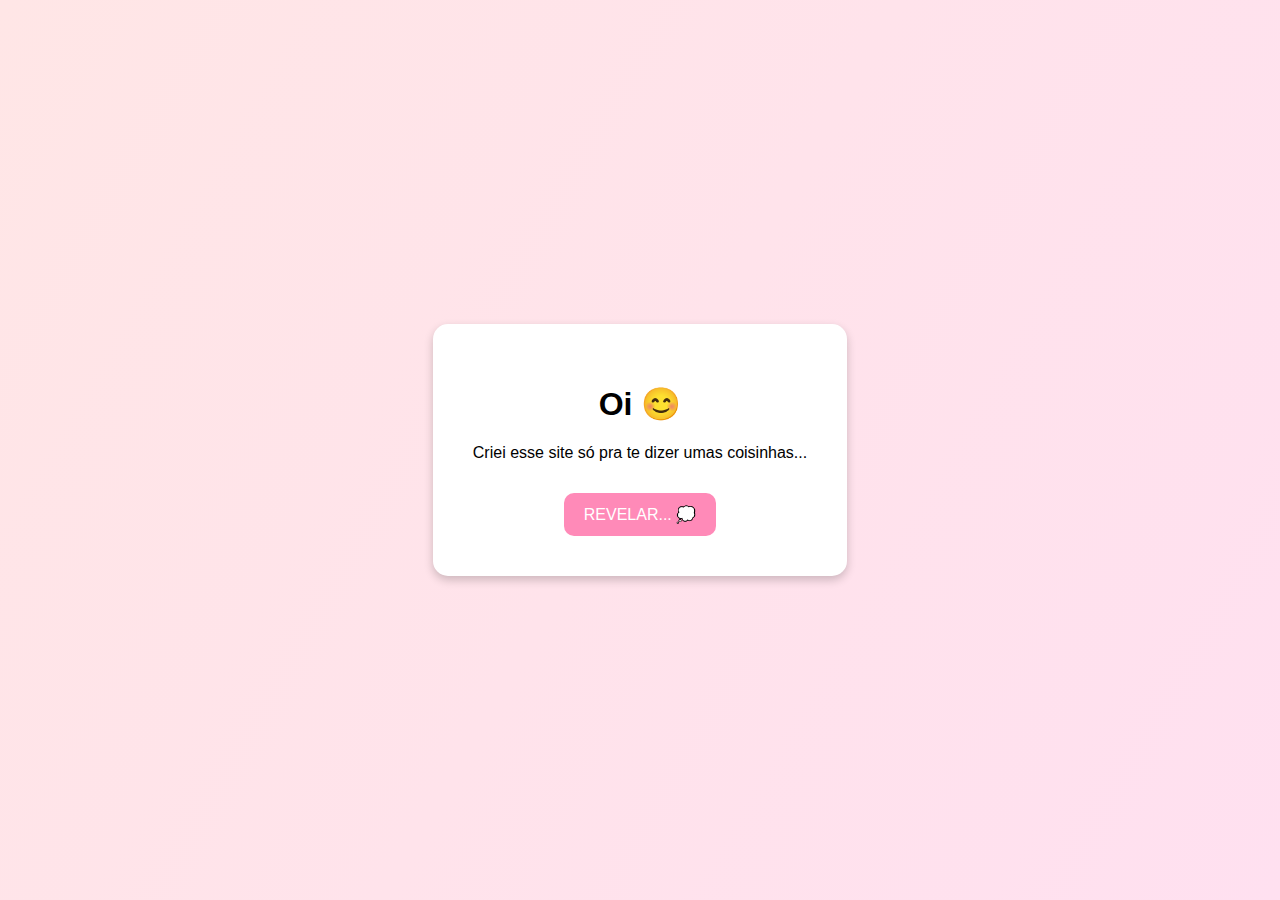
<file: index.html>
<!DOCTYPE html>
<html lang="pt-br">
<head>
    <meta charset="UTF-8">
    <meta name="viewport" content="width=device-width, initial-scale=1.0">
     <link rel="icon" type="image/png" href="https://cdn-icons-png.flaticon.com/128/3507/3507537.png">
    <link rel="stylesheet" href="estilo.css">
    <title>PARA BRUNA... 💖 -- PARTE I</title>
</head>
<body>
    <div class="container">

        <h1>Oi 😊</h1>

        <p class="intro">Criei esse site só pra te dizer umas coisinhas...</p>

        <button id="showMessageBtn">REVELAR... 💭</button>

        <div id="messageBox" class="hidden">
            <p id="messageText"></p>
        </div>

        <div id="finalQuestion" class="hidden">
            <p>Agora que vc já sabe tudo isso...</p>
            <h2>Vc quer sair comigo? 💖</h2>
            <div class="buttons">
                <button onclick="showResponse('Escolha direito por favor 😑😑😑😑')">NÃO</button>
                <button onclick="showResponse('🤨🤨🤨🤨🤨🤨🤨🤨')">TALVEZ</button>
                <button onclick="showResponse('Dá pra melhorar ein 😉😉😉😉😉')">SIM</button>
                <button onclick="handleFinalResponse()">COM CERTEZA</button>
            </div>
        </div>

        <div id="responseBox" class="hidden">
            <p id="responseText"></p>
        </div>
    </div>

    <script src="script.js"></script>
</body>
</html>
</file>
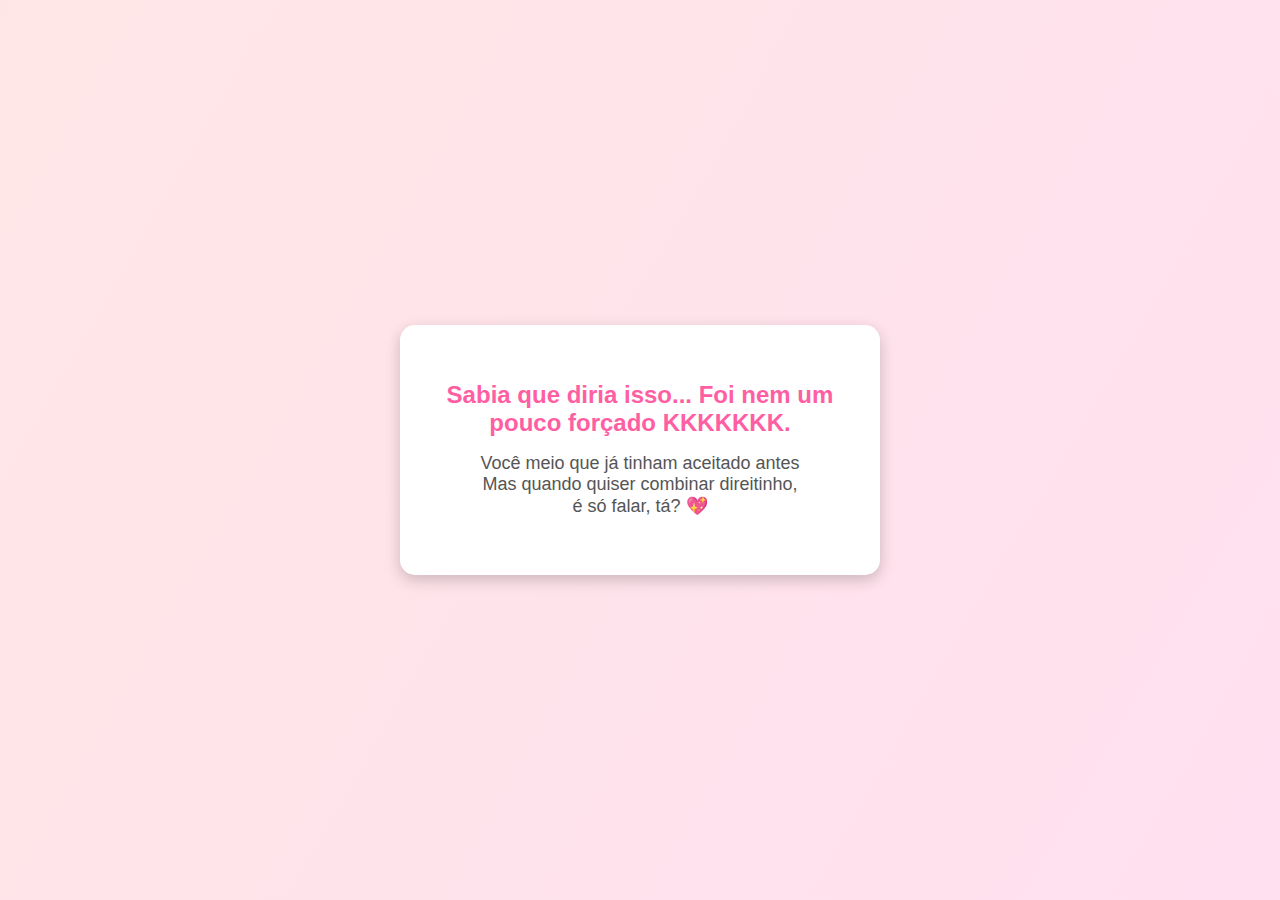
<file: final.html>
<!DOCTYPE html>
<html lang="pt-br">
<head>
    <meta charset="UTF-8">
    <meta name="viewport" content="width=device-width, initial-scale=1.0">
    <link rel="icon" type="image/png" href="https://cdn-icons-png.flaticon.com/128/3507/3507537.png">
    <link rel="stylesheet" href="estilofinal.css">
    <title>PARA BRUNA... 💖 -- PARTE II</title>
</head>
<body>
    <div class="card">
        <h1>Sabia que diria isso... Foi nem um pouco forçado KKKKKKK.</h1>
        <p>Você meio que já tinham aceitado antes<br>Mas quando quiser combinar direitinho,<br>é só falar, tá? 💖</p>
    </div>
</body>
</html>
</file>
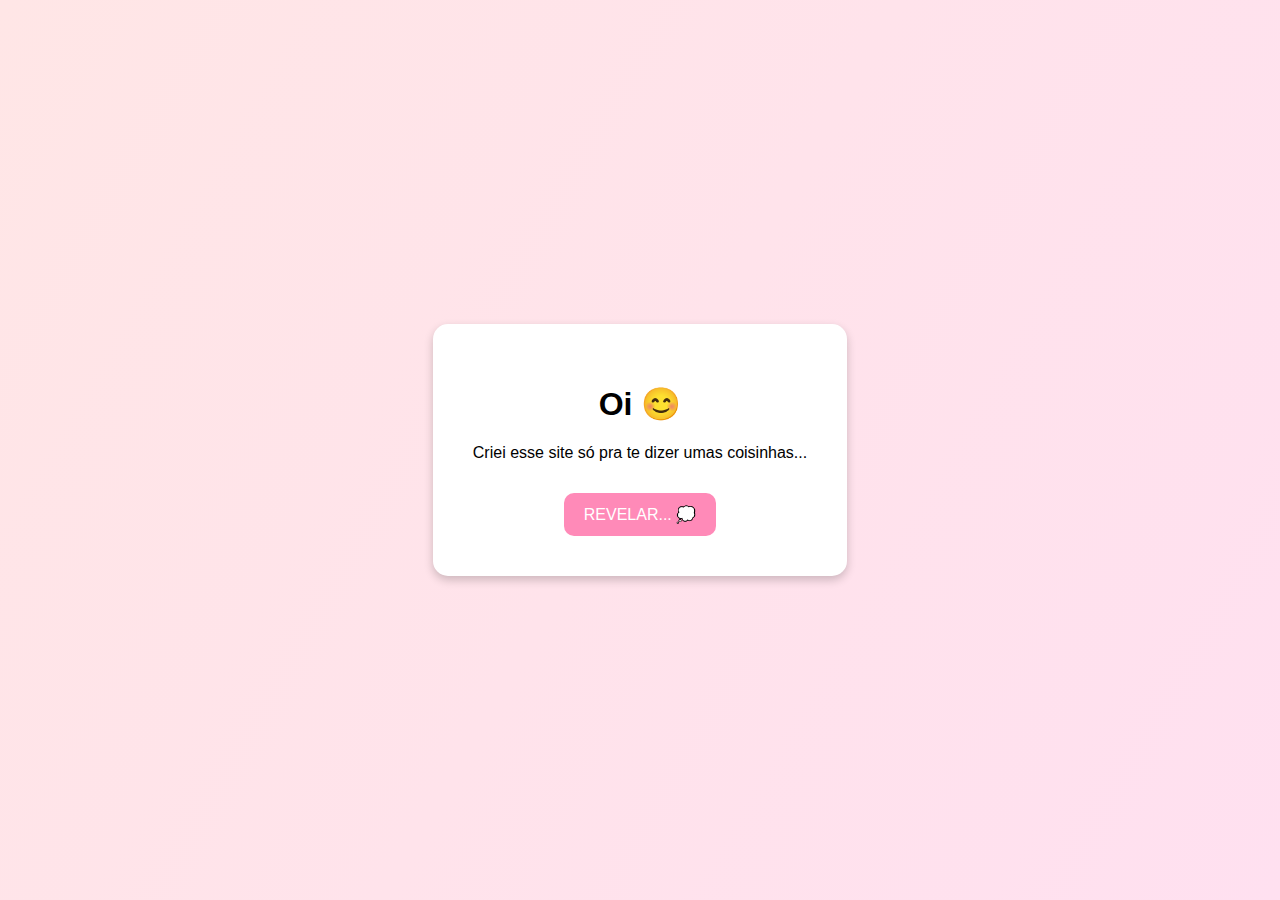
<file: home.html>
<!DOCTYPE html>
<html lang="pt-br">
<head>
    <meta charset="UTF-8">
    <meta name="viewport" content="width=device-width, initial-scale=1.0">
     <link rel="icon" type="image/png" href="https://cdn-icons-png.flaticon.com/128/3507/3507537.png">
    <link rel="stylesheet" href="estilo.css">
    <title>PARA BRUNA... 💖 -- PARTE I</title>
</head>
<body>
    <div class="container">

        <h1>Oi 😊</h1>

        <p class="intro">Criei esse site só pra te dizer umas coisinhas...</p>

        <button id="showMessageBtn">REVELAR... 💭</button>

        <div id="messageBox" class="hidden">
            <p id="messageText"></p>
        </div>

        <div id="finalQuestion" class="hidden">
            <p>Agora que vc já sabe tudo isso...</p>
            <h2>Vc quer sair comigo? 💖</h2>
            <div class="buttons">
                <button onclick="showResponse('Escolha direito por favor 😑😑😑😑')">NÃO</button>
                <button onclick="showResponse('🤨🤨🤨🤨🤨🤨🤨🤨')">TALVEZ</button>
                <button onclick="showResponse('Dá pra melhorar ein 😉😉😉😉😉')">SIM</button>
                <button onclick="handleFinalResponse()">COM CERTEZA</button>
            </div>
        </div>

        <div id="responseBox" class="hidden">
            <p id="responseText"></p>
        </div>
    </div>

    <script src="script.js"></script>
</body>
</html>
</file>
<file: estilo.css>
body{
    font-family: 'Segoe UI', sans-serif;
    background: linear-gradient(120deg, #ffe6e6, #ffe0f0);
    margin: 0;
    display: flex;
    align-items: center;
    justify-content: center;
    height: 100vh;
}

.container{
    text-align: center;
    background-color: white;
    padding: 40px;
    border-radius: 15px;
    box-shadow: 0 4px 10px rgba(0, 0, 0, 0.2);
    max-width: 400px;
}

button{
    padding: 12px 20px;
    margin-top: 15px;
    font-size: 16px;
    background-color: #ff8ab8;
    color: white;
    border: none;
    border-radius: 10px;
    cursor: pointer;
}

button:hover{
    background-color: #e76c9c;
}

.hidden{
    display: none;
}

#messageBox{
    margin-top: 20px;
    font-size: 18px;
    color: #333;
}

#finalQuestion{
    margin-top: 30px;
}

.buttons button{
    margin: 10px;
}

#responseBox{
    margin-top: 25px;
    padding: 20px;
    background-color: #ffe4f0;
    border: 2px dashed #ff8ab8;
    border-radius: 12px;
    font-size: 18px;
    color: #444;
    animation: fadeIn 0.8s ease-in-out;
}

@keyframes fadeIn {
    from { opacity: 0; transform: translateY(10px); }
    to {opacity: 1; transform: translateY(0);}
}

@media (max-width: 480px) {
    .container{
        padding: 20px;
        margin: 10px;
        max-width: 90%;
    }

    h1 {
        font-size: 22px;
    }

    .intro,
    #messageBox,
    #finalQuestion,
    #responseBox,
    button{
        font-size: 16px;
    }

    .buttons button{
        margin: 8px 5px;
        padding: 10px 14px;
    }
}
</file>
<file: estilofinal.css>
body{
    font-family: 'Segoe UI', sans-serif;
    background: linear-gradient(120deg, #ffe6e6, #ffe0f0);
    display: flex;
    align-items: center;
    justify-content: center;
    height: 100vh;
    margin: 0;
}

.card {
    background-color: white;
    padding: 40px;
    border-radius: 15px;
    box-shadow: 0 5px 15px rgba(0, 0, 0, 0.2);
    text-align: center;
    max-width: 400px;
}

h1{
    font-size: 24px;
    color: #ff5ea2;
}

p{
    font-size: 18px;
    color: #555;
    margin-top: 15px;
}

@media (max-width: 480px) {
    .card{
        padding: 20px;
        margin: 10px;
        max-width: 90%;
    }

    h1{
        font-size: 20px;
    }

    p{
        font-size: 16px;
    }
}
</file>
